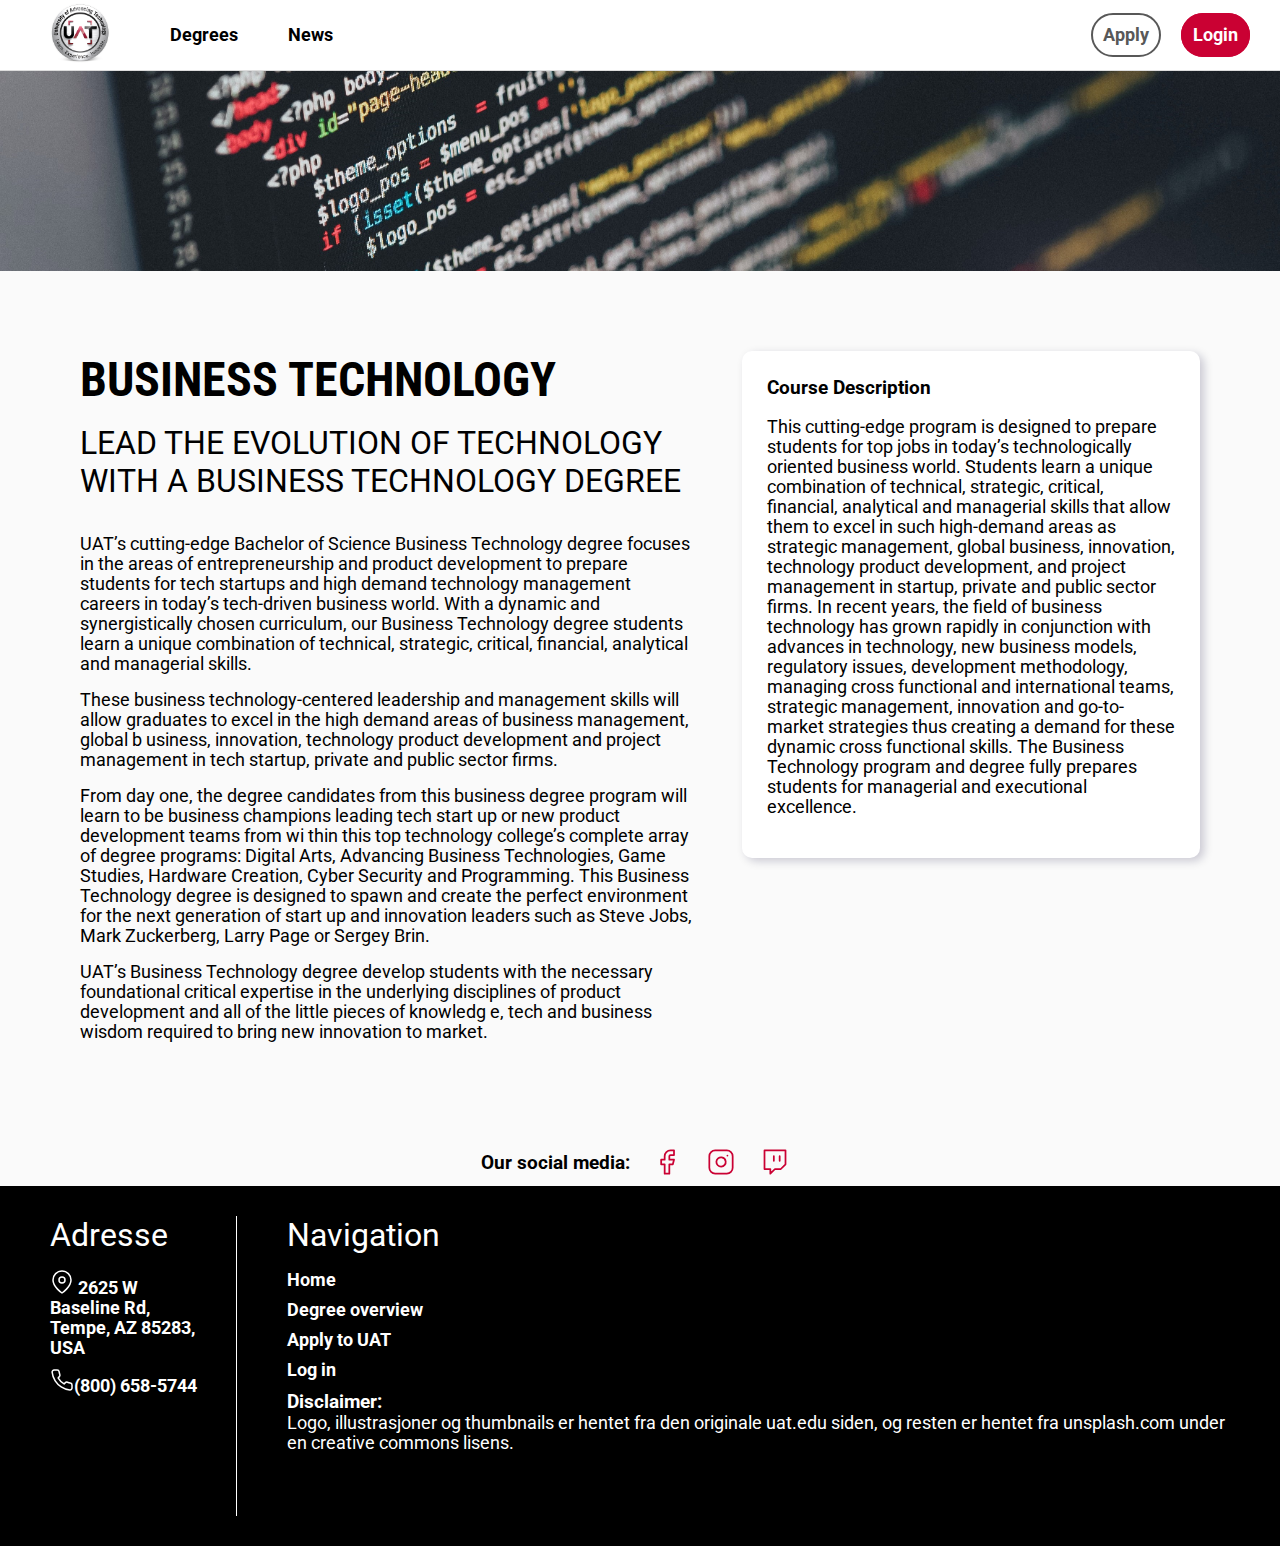
<file: page.html>
<!DOCTYPE html>
<html lang="en">
<head>
    <meta charset="UTF-8">
    <meta name="viewport" content="width=device-width, initial-scale=1.0">
    <link href="https://fonts.googleapis.com/css2?family=Roboto+Condensed:wght@700&family=Roboto:ital,wght@0,400;0,700;1,400&display=swap" rel="stylesheet"> 
    <link rel="stylesheet" href="css/page.css">
    <title>Degree Overview</title>
</head>
<body>
    <nav id="top">
        <a href="index.html" class="logo"><img src="bilder/logo.png" alt="The university logo"></a>
        
        <ul class="navigation-links">
            <li><a href="index.html#degree-overview">Degrees</a></li>
            <li><a href="index.html#news">News</a></li>
        </ul>
        
        <ul class="about-login">
            <li><a href="https://uatfastapp.com/LPR.asp?L=284&_ga=2.113392903.1451582071.1603879764-768050292.1602232248" class="apply">Apply</a></li>
            <li><a href="https://login.microsoftonline.com/" class="login">Login</a></li>
        </ul>
    </nav>

<main>
    <section class="degree-section">
        
        <div class="hero-section">
            <!--Hero bilde her fra CSS-->
        </div>


        <article class="info-container">
            <div class="text-section">

            <h1>Business Technology</h1>
            <h2>LEAD THE EVOLUTION OF TECHNOLOGY WITH A BUSINESS TECHNOLOGY DEGREE</h2>
            </br>
            <p>
            UAT’s cutting-edge Bachelor of Science Business Technology degree focuses in the areas of entrepreneurship and product development to prepare students for tech startups and high
            demand technology management careers in today’s tech-driven business world. With a dynamic and synergistically chosen curriculum, our 
            Business Technology degree students learn a unique combination of technical, strategic, critical, financial, analytical and managerial skills. 
            </p> 
            <p>
            These business technology-centered leadership and management skills will allow graduates to excel in the high demand areas of business management, global b
            usiness, innovation, technology product development and project management in tech startup, private and public sector firms.
            </p>
            <p>
            From day one, the degree candidates from this business degree program will learn to be business champions leading tech start up or new product development teams from wi
            thin this top technology college’s complete array of degree programs: Digital Arts, Advancing Business Technologies, Game Studies, Hardware
            Creation, Cyber Security and Programming. This Business Technology degree is designed to spawn and create the perfect environment for the next
            generation of start up and innovation leaders such as Steve Jobs, Mark Zuckerberg, Larry Page or Sergey Brin. 
            </p>
            <p>UAT’s Business Technology degree develop students with the necessary foundational critical expertise in the underlying disciplines of product development and all of the little pieces of knowledg
            e, tech and business wisdom required to bring new innovation to market.
            </p>
            </div>

            <aside class="description-section">
            <h3>Course Description</h3>
                </br>
                <p>
                    This cutting-edge program is designed to prepare students for top jobs in today’s technologically oriented business world.    
                    Students learn a unique combination of technical, strategic, critical, financial, analytical and managerial skills that allow 
                    them to excel in such high-demand areas as strategic management, global business, innovation, technology product development, 
                    and project management in startup, private and public sector firms. In recent years, the field of business technology has grown rapidly in 
                    conjunction with advances in technology, new business models, regulatory issues, development methodology, managing cross functional and 
                    international teams, strategic management, innovation and go-to-market strategies thus creating a demand for these dynamic cross functional skills. 
                    The Business Technology program and degree fully prepares students for managerial and executional excellence.
                </p>
            </aside>
        </article>

        <footer>
            <div class="social-media">
                <h3>Our social media:</h3>
                <div class="icons">
                    <a href=""></a><img src="ikoner/facebook.svg" alt="facebook icon"></a>
                    <a href=""></a><img src="ikoner/instagram.svg" alt="Instagram icon"></a>
                    <a href=""></a><img src="ikoner/twitch.svg" alt="twitch icon"></a>
                </div>
            </div>
    
            <div class="kontaktinfo">
                <div class="adresse">
                    <h2>Adresse</h2>
                    <a href="https://www.google.com/maps/place/University+of+Advancing+Technology/@33.377917,-111.9782088,17z/data=!3m1!4b1!4m5!3m4!1s0x872b0f5fdfc2df7f:0xd9cf1f2e9455327d!8m2!3d33.377917!4d-111.9760201"><img src="ikoner/map-pin.svg" alt=""> 2625 W Baseline Rd, Tempe, AZ 85283, USA</a>
                    <a href=""><img src="ikoner/phone.svg" alt="">(800) 658-5744</a>
                </div>
                
                <div class="navigasjonslinker">
                    <h2>Navigation</h2>
                    <a href="../index.html">Home</a>
                    <a href="../index.html#degree-overview">Degree overview</a>
                    <a href="https://uatfastapp.com/LPR.asp?L=284&_ga=2.113392903.1451582071.1603879764-768050292.1602232248">Apply to UAT</a>
                    <a href="https://login.microsoftonline.com/">Log in</a>
                    <h3>Disclaimer:</h3>
                    <p>Logo, illustrasjoner og thumbnails er hentet fra den originale uat.edu siden, og resten er hentet fra unsplash.com under en creative commons lisens.</p>
                </div>
            </div>
        </footer> 
    </main>
</body>
</file>
<file: css/page.css>
* {
    margin: 0px;
    padding: 0px;
}

h1 {
  font-family: 'Roboto Condensed', sans-serif;
  font-weight: bold;
  margin-bottom: 1rem;
  font-size: 3rem;
  text-transform: uppercase;
}

h2 {
  font-family: 'Roboto', sans-serif;
  font-weight: normal;
  font-size: 2rem;
  margin-bottom: 1rem;
}

h3 {
  font-family: 'Roboto', sans-serif;
  font-weight: bold;
  font-size: 1.2rem;
}

p {
  font-family: 'Roboto', sans-serif;
  font-weight: 400;
  font-size: 1.1rem;
  margin-bottom: 1rem;
}

a {
   font-family: 'Roboto', sans-serif;
   font-weight: bold;
   font-size: 1.1rem;
   color: rgb(83, 0, 218);
}

@media only screen and (max-width: 600px) {
    h1 {
       font-size: 2.0rem; 
    }

    p {
        font-size: 1rem;
    }

    h2 {
        font-size: 1.5rem;
    }
}

li {
    list-style: none;
}

/* navigation */
nav {
    display: flex;
    align-items: center;
    height: 50px;
    background-color: rgb(255, 255, 255);
    border-bottom: 1px solid rgb(221, 221, 221);
    padding: 10px;
}

nav ul {
    display: flex;
}

nav a {
    text-decoration: none;
    color: black;
}

.logo img{
    margin-right: 60px;
    margin-left: 40px;
    height: 60px;
}

.navigation-links {
    margin-right: auto;
}

.navigation-links li {
    margin-right: 50px;
    list-style: none;
}

.navigation-links a:hover, .navigation-links a:focus{
    border-bottom: solid 2px rgb(202, 1, 51);
    padding-bottom: 5px;
    transition: 0.2s;
}

.apply {
    box-sizing: content-box;
    margin-right: 20px;
    padding: 10px;
    color: rgb(88, 88, 88);
    border: 2px solid rgb(88, 88, 88);
    border-radius: 40px;
}

.apply:hover,.apply:focus {
    background-color: black;
    color: white;
    border-color: black;
    transition: 0.3s;
}

.login {
    padding: 10px;
    border: 2px solid  rgb(202, 1, 51);
    border-radius: 40px;
    background-color: rgb(202, 1, 51);
    color: white;
    margin-right: 20px;
}

.login:hover,.login:focus {
    background-color: white;
    color:rgb(202, 1, 51);
    transition: 0.3s;
}

@media only screen and (max-width: 600px) {
    .logo img{
        margin: 10px;
        height: 50px;
    }

    .login, .apply {
        font-size: 0.8rem;
        margin-right: 10px;
    }

    .navigation-links li {
        margin-right: 10px;
        font-size: 5px;
        list-style: none;
    }

    .navigation-links a {
        font-size: 1rem;
    }
}

.degree-section{
    background-color: rgb(250, 250, 250);
}

.hero-section  {
        display: flex;
        align-items: center;
        height: 200px;
        background-image: url(../bilder/pageheader.jpg);
        background-size: cover;
    }


.info-container{
    display: flex;
    align-items: flex-start;
    padding: 80px;
}

.text-section{
    flex: 1.5;
    padding-right: 50px;
}

.description-section {
    flex: 1;
    height: fit-content;
    background-color: white;
    padding: 25px;
    border-radius: 10px;
    box-shadow: 4px 3px 10px 0px rgba(8,7,54,0.2);
}

.description-section a{
    display: block;
    margin-bottom: 20px;
    color: black;
}

@media only screen and (max-width: 900px) {
    
    .info-container{
        flex-direction: column;
        padding: 20px;
        }
    
        .text-section {
            padding-right: 0px;
        }
    }

    .social-media {
        display: flex;
        align-items: center;
        justify-content: center;
        background-color: rgb(250, 250, 250);
    }
    
    .icons {
        display: flex;
        width: 150px;
        justify-content: space-between;
        margin: 10px;
    }
    
    .kontaktinfo {
        display: flex;
        background-color: black;
        min-height: 300px;
        padding: 30px 50px 30px 50px;
        color: white;
    }
    
    .kontaktinfo a {
        display: block;
        text-decoration: none;
        color: white;
        max-width: 200px;
        margin-bottom: 10px;
        padding-right: 30px;
    }
    
    .kontaktinfo a:focus,.kontaktinfo a:hover{
        color: rgb(136, 136, 136);
        transition: 0.2s;
    }
    
    .adresse {
        border-right: 1px solid white;
        margin-right: 50px;
    }
    
    @media only screen and (max-width: 600px) {
        .kontaktinfo {
            flex-direction: column;
        }
    
        .adresse {
            border: 0px;
            border-bottom: 1px solid white;
            padding-bottom: 20px;
            margin-bottom: 20px;
        }
    }
</file>
